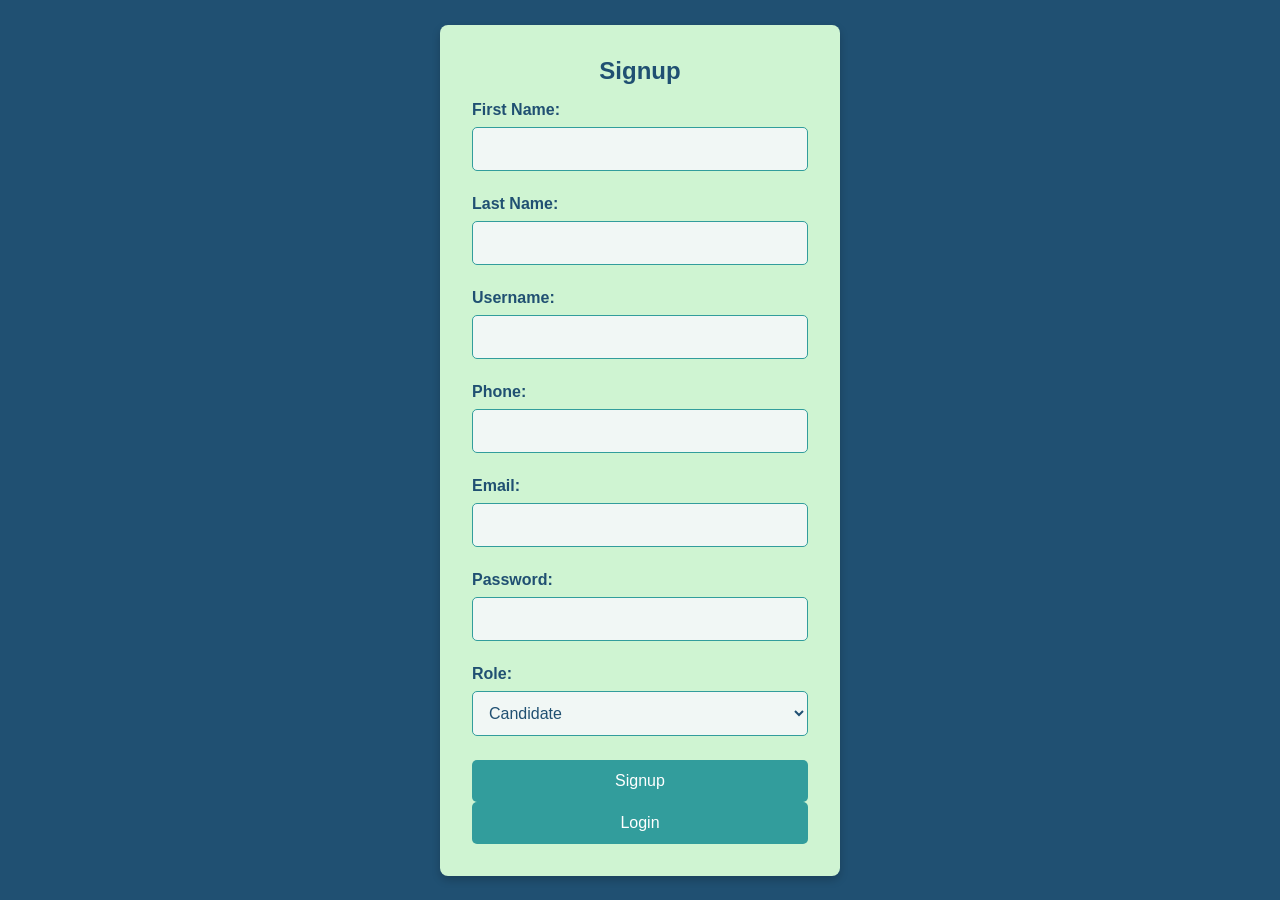
<file: frontend/signup_page/index.html>
<!DOCTYPE html>
<html lang="en">

<head>
    <meta charset="UTF-8">
    <meta name="viewport" content="width=device-width, initial-scale=1.0">
    <title>Signup</title>
    <link rel="stylesheet" href="signup.css">
    <script type="module" src="signup.js"></script>
</head>

<body>
    <div class="signup-container">
        <h2>Signup</h2>
        <form id="signupForm">
            <label for="first_name">First Name:</label>
            <input type="text" id="first_name" name="first_name" required>

            <label for="last_name">Last Name:</label>
            <input type="text" id="last_name" name="last_name" required>

            <label for="username">Username:</label>
            <input type="text" id="username" name="username" required>

            <label for="phone">Phone:</label>
            <input type="text" id="phone" name="phone" required>

            <label for="email">Email:</label>
            <input type="email" id="email" name="email" required>

            <label for="password">Password:</label>
            <input type="password" id="password" name="password" required>

            <label for="role">Role:</label>
            <select id="role" name="role">
                <option value="Candidate">Candidate</option>
                <option value="HR">HR</option>
            </select>

            <button type="submit">Signup</button>

            <button type="button" id="loginButton">Login</button>
        </form>
    </div>
</body>

</html>
</file>
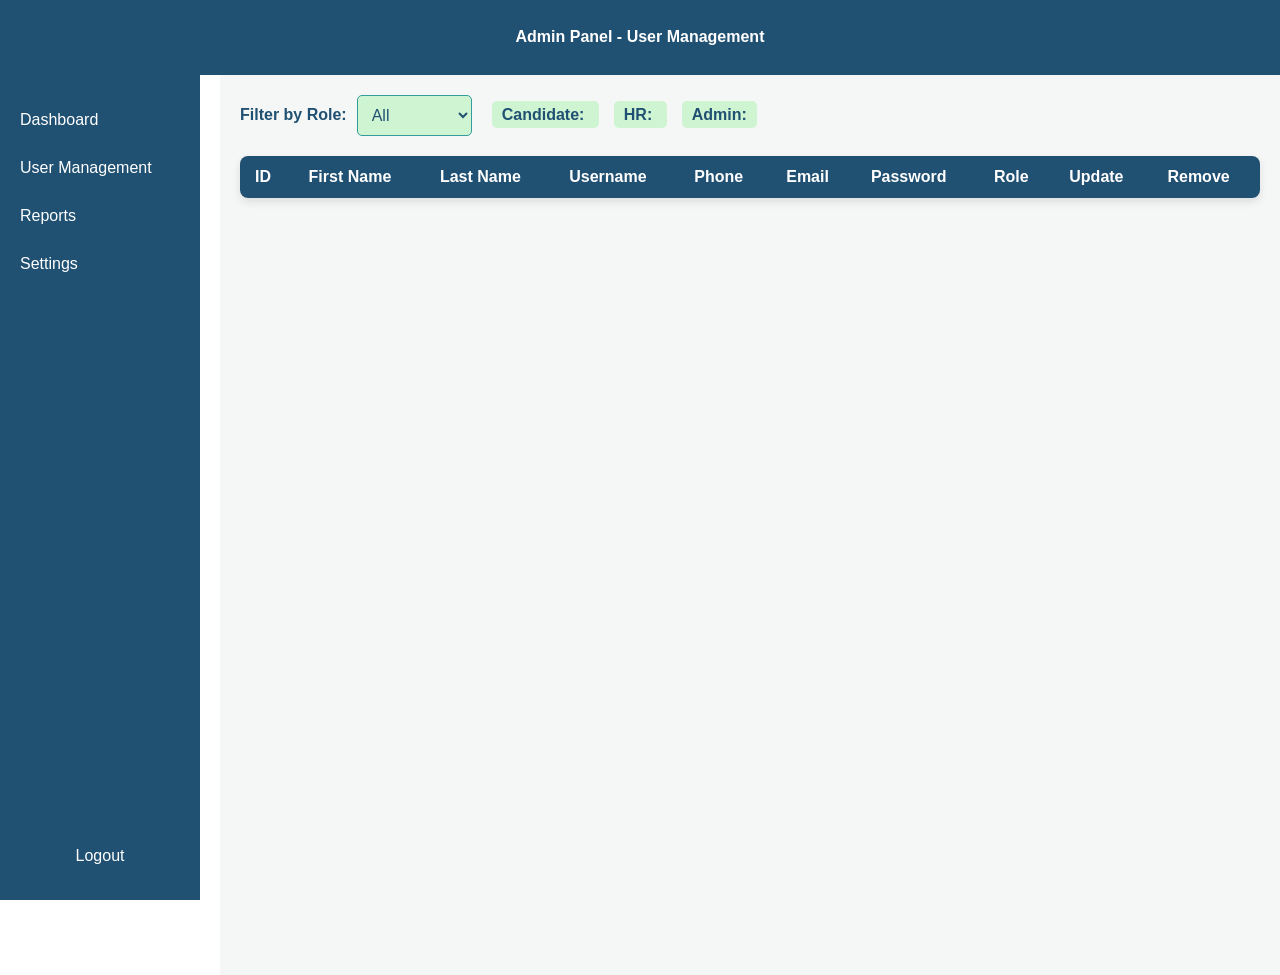
<file: frontend/admin_panel/admin.html>
<!DOCTYPE html>
<html lang="en">
<head>
    <meta charset="UTF-8">
    <meta name="viewport" content="width=device-width, initial-scale=1.0">
    <title>Admin Panel</title>
    <link rel="stylesheet" href="admin.css">
</head>
<body>
    <!-- Admin Panel Header -->
    <header class="admin-header">
        <h2>Admin Panel - User Management</h2>
    </header>

    <!-- Sidebar Navigation -->
    <aside class="sidebar">
        <nav>
            <ul>
                <li><a href="#dashboard">Dashboard</a></li>
                <li><a href="#user-management">User Management</a></li>
                <li><a href="#reports">Reports</a></li>
                <li><a href="#settings">Settings</a></li>
                <li class="logout"><a href="/frontend/login_page/login.html">Logout</a></li>
            </ul>
        </nav>
    </aside>

    <!-- Main Content -->
    <main class="main-content">
        <!-- Role Filter and Counts -->
        <section class="filter-section">
            <label for="roleFilter">Filter by Role:</label>
            <select id="roleFilter">
                <option value="All">All</option>
                <option value="Admin">Admin</option>
                <option value="HR">HR</option>
                <option value="Candidate">Candidate</option>
            </select>
            <div class="role-counts">
                <span id="candidateCount" class="role-count">Candidate: <span id="Candidate"></span></span>
                <span id="hrCount" class="role-count">HR: <span id="HR"></span></span>
                <span id="adminCount" class="role-count">Admin: <span id="Admin"></span></span>
            </div>
        </section>

        <!-- User Table -->
        <table id="usersTable">
            <thead>
                <tr>
                    <th>ID</th>
                    <th>First Name</th>
                    <th>Last Name</th>
                    <th>Username</th>
                    <th>Phone</th>
                    <th>Email</th>
                    <th>Password</th>
                    <th>Role</th>
                    <th>Update</th>
                    <th>Remove</th>
                </tr>
            </thead>
            <tbody id="dataPopulate">
                <!-- User data will be populated here -->
            </tbody>
        </table>

        <!-- Edit User Modal -->
        <div id="editUserModal" style="display: none;">
            <h3>Edit User</h3>
            <form id="editUserForm">
                <label for="editFirstName">First Name:</label>
                <input type="text" id="editFirstName" name="first_name" required><br><br>

                <label for="editLastName">Last Name:</label>
                <input type="text" id="editLastName" name="last_name" required><br><br>

                <label for="editUsername">Username:</label>
                <input type="text" id="editUsername" name="username" required><br><br>

                <label for="editPhone">Phone:</label>
                <input type="text" id="editPhone" name="phone" required><br><br>

                <label for="editEmail">Email:</label>
                <input type="email" id="editEmail" name="email" required><br><br>

                <label for="editRole">Role:</label>
                <select id="editRole" name="role" required>
                    <option value="Candidate">Candidate</option>
                    <option value="HR">HR</option>
                    <option value="Admin">Admin</option>
                </select><br><br>

                <button type="submit">Save Changes</button>
                <button type="button" onclick="closeEditModal()">Cancel</button>
            </form>
        </div>

        <!-- Delete Confirmation Modal -->
        <div id="confirmDeleteModal" style="display:none;">
            <p>Are you sure you want to delete this user?</p>
            <button id="confirmDeleteBtn">Yes, Delete</button>
            <button onclick="closeDeleteModal()">Cancel</button>
        </div>
    </main>
    <script src="admin.js"></script>
</body>
</html>
</file>
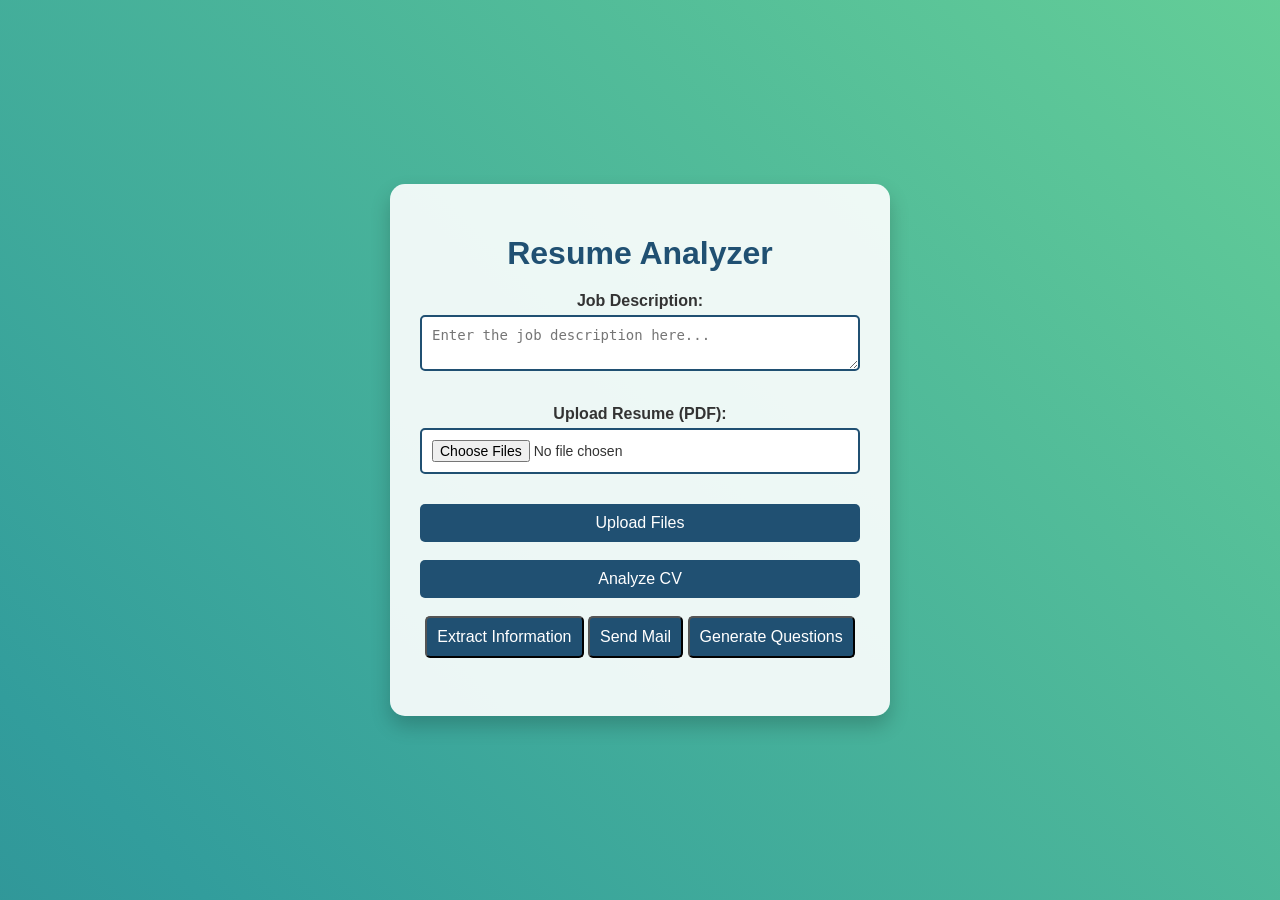
<file: frontend/body/hr_body.html>
<!DOCTYPE html>
<html lang="en">
<head>
    <meta charset="UTF-8">
    <meta name="viewport" content="width=device-width, initial-scale=1.0">
    <title>Resume Analyzer</title>
    <link rel="stylesheet" href="hr_body.css">
</head>
<body>
    <div class="container" id="hr_body2">
        <h1>Resume Analyzer</h1>
        <form id="upload-form" method="post" enctype="multipart/form-data">
            <div class="input-section">
                <label for="job-description">Job Description:</label>
                <textarea id="job-description" name="job_desc" placeholder="Enter the job description here..."></textarea>
            </div>
            <div class="input-section">
                <label for="resume-upload">Upload Resume (PDF):</label>
                <input type="file" id="resume-upload" name="resumes" accept="application/pdf" multiple>
            </div>
            <div class="button-section">
                <button class="btn" type="submit">Upload Files</button>
            </div>
        </form>
        <br>
        <div class="button-section">
            <button id="analyze_existing" class="btn" type="submit">Analyze CV</button>
        </div>
        <br>
        <button class="smbtn" type="button" name="action" value="extract_info">Extract Information</button>
        <a href="..\email_whatsapp\comunication_body.html"><button class="smbtn" type="button" name="action" value="send_mails">Send Mail</button></a>
        <button id="generateQuestion" class="smbtn" type="button" name="action" value="generate_questions">Generate Questions</button>
        
        <br>
        <br>
    </div>
    <!-- Loading Start -->
    <div id="loading11" style="display: none; margin: 10%;">
        <svg xmlns="http://www.w3.org/2000/svg" viewBox="0 0 300 150">
          <path
            fill="none"
            stroke="#FF156D"
            stroke-width="15"
            stroke-linecap="round"
            stroke-dasharray="300 385"
            stroke-dashoffset="0"
            d="M275 75c0 31-27 50-50 50-58 0-92-100-150-100-28 0-50 22-50 50s23 50 50 50c58 0 92-100 150-100 24 0 50 19 50 50Z"
          >
            <animate
              attributeName="stroke-dashoffset"
              calcMode="spline"
              dur="2"
              values="685;-685"
              keySplines="0 0 1 1"
              repeatCount="indefinite"
            ></animate>
          </path>
        </svg>
        <p>Analysing All CVs...</p>
      </div>
    <!-- Loading End -->
    <div id="table12" class="container" style="width: 80%; margin: 0 10%; padding: 20px; background-color: #ffffff; box-shadow: 0 4px 8px rgba(0, 0, 0, 0.1); display: none;">
        <h1 style="font-size: 2rem; color: #333; text-align: center; margin-bottom: 20px;">Results</h1>
        <div id="results">
            <table style="width: 100%; border-collapse: collapse; margin-bottom: 20px;">
                <thead>
                    <tr>
                        <th style="padding: 10px; text-align: left; border-bottom: 1px solid #ddd; background-color: #4CAF50; color: white;">Name</th>
                        <th style="padding: 10px; text-align: left; border-bottom: 1px solid #ddd; background-color: #4CAF50; color: white;">Match</th>
                        <th style="padding: 10px; text-align: left; border-bottom: 1px solid #ddd; background-color: #4CAF50; color: white;">Action</th>
                    </tr>
                </thead>
                <tbody id="cv-matching-table-body">
                    
                </tbody>
            </table>
            <button id="extract_trig" style="padding: 8px 16px; font-size: 14px; cursor: pointer; border: none; border-radius: 4px; background-color: #008CBA; color: white; display: block; margin: 20px auto; transition: background-color 0.3s ease;"
            onmouseover="this.style.backgroundColor='#007bb5'" onmouseout="this.style.backgroundColor='#008CBA'">Extract</button>
            
        </div>
    </div>
    <script src="hr_body.js"></script>
</body>
</html>
</file>
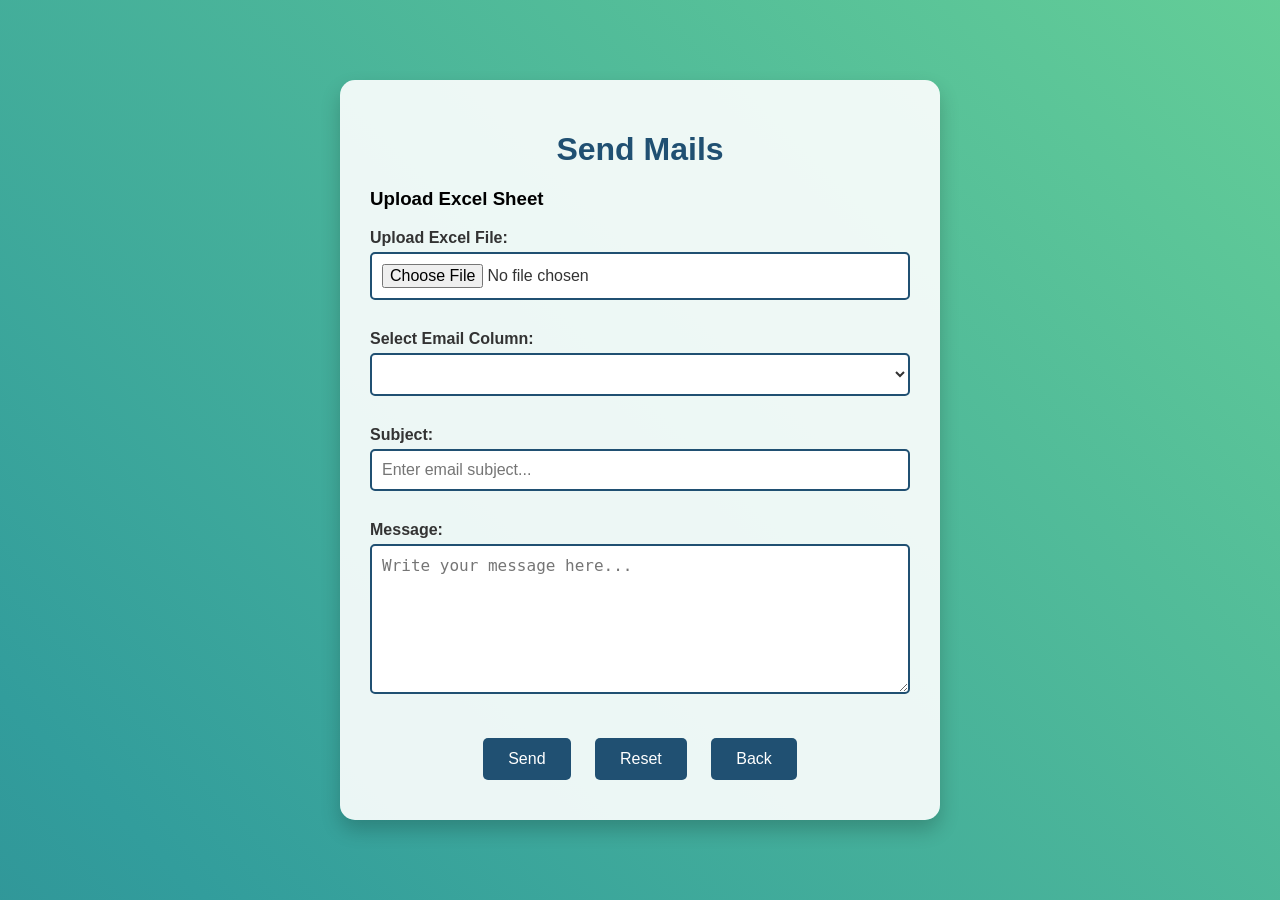
<file: frontend/email_whatsapp/comunication_body.html>
<!DOCTYPE html>
<html lang="en">
<head>
    <meta charset="UTF-8">
    <meta name="viewport" content="width=device-width, initial-scale=1.0">
    <title>Send Mail</title>
    <link rel="stylesheet" href="communication_body.css">
</head>
<body>
    <div class="container">
        <h1>Send Mails</h1>
        <form id="mail-sms-form" method="post" enctype="multipart/form-data">
            
            <!-- Upload Excel Section -->
            <div class="input-section">
                <h3>Upload Excel Sheet</h3>
                <label for="excel-upload">Upload Excel File:</label>
                <input type="file" id="excel-upload" name="excel_file" accept=".xlsx, .xls, .csv">
            </div>

            <!-- Select Email Column Section -->
            <div class="input-section">
                <label for="email-column-select"><strong>Select Email Column:</strong></label>
                <select id="email-column-select" name="email_column">
                    <!-- Options will be populated dynamically -->
                </select>
            </div>

            <!-- Enter Subject -->
            <div class="input-section">
                <label for="email-subject"><strong>Subject:</strong></label>
                <input type="text" id="email-subject" name="email_subject" placeholder="Enter email subject...">
            </div>

            <!-- Enter Message -->
            <div class="input-section">
                <label for="message-content"><strong>Message:</strong></label>
                <textarea id="message-content" name="message_content" placeholder="Write your message here..." rows="6"></textarea>
            </div>

            <!-- Buttons -->
            <div class="button-section">
                <button class="btn" type="submit">Send</button>
                <button class="btn" type="reset">Reset</button>
                <button onclick="history.back()" class="back-button">Back</button>
            </div>

        </form>
    </div>
</body>
<script src="communication_body.js"></script>
</html>
</file>
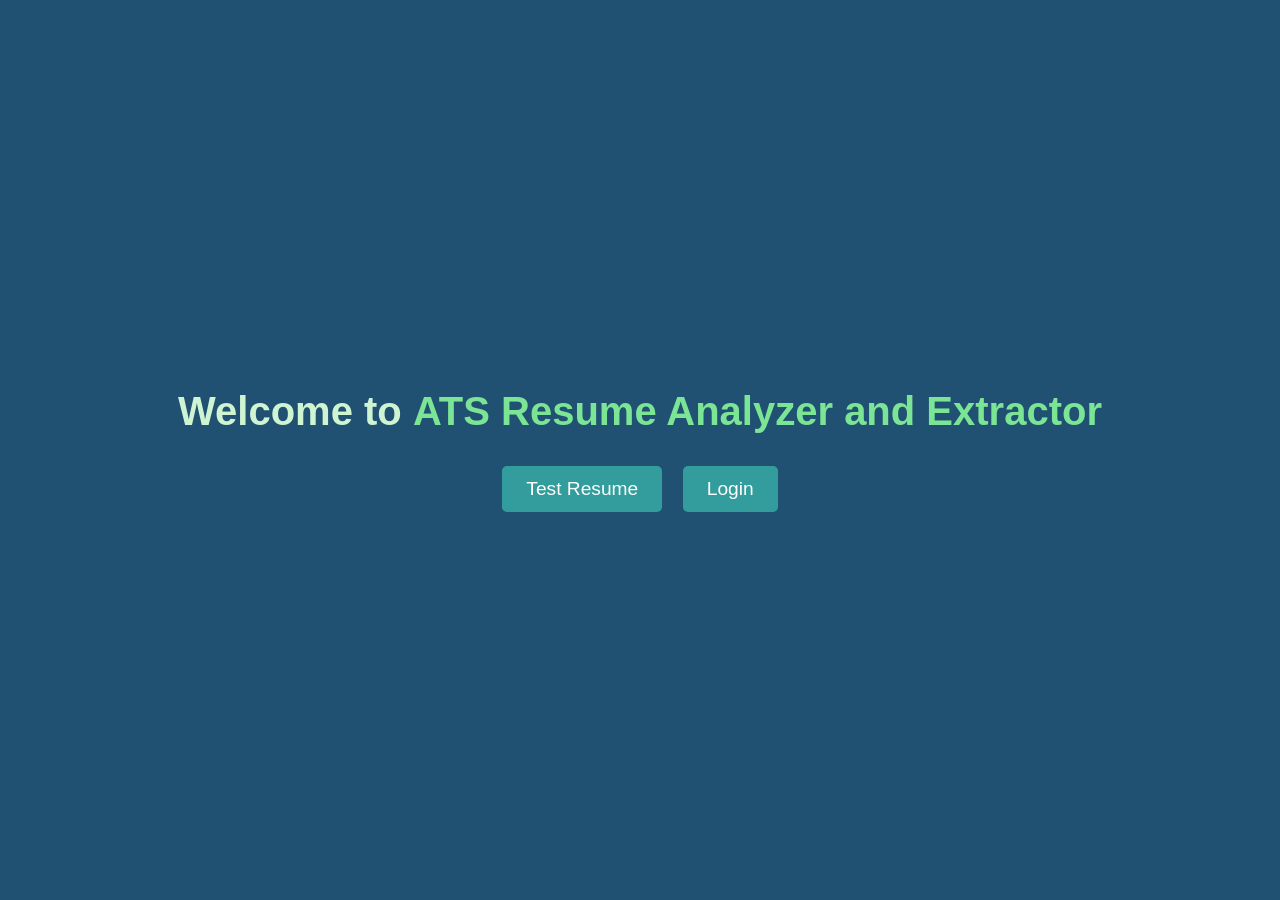
<file: frontend/landing_page/landing.html>
<!DOCTYPE html>
<html lang="en">
<head>
    <meta charset="UTF-8">
    <meta name="viewport" content="width=device-width, initial-scale=1.0">
    <title>ATS Resume Analyzer and Extractor</title>
    <link rel="stylesheet" href="landing.css">
</head>
<body>
    <div class="landing-container">
        <h1 class="animated-title">Welcome to <span>ATS Resume Analyzer and Extractor</span></h1>
        <div class="button-container">
            <button onclick="location.href='/frontend/test_resume/test_resume.html'">Test Resume</button>
            <button onclick="location.href='/frontend/login_page/login.html'">Login</button>
            
        </div>
    </div>
</body>
</html>
</file>
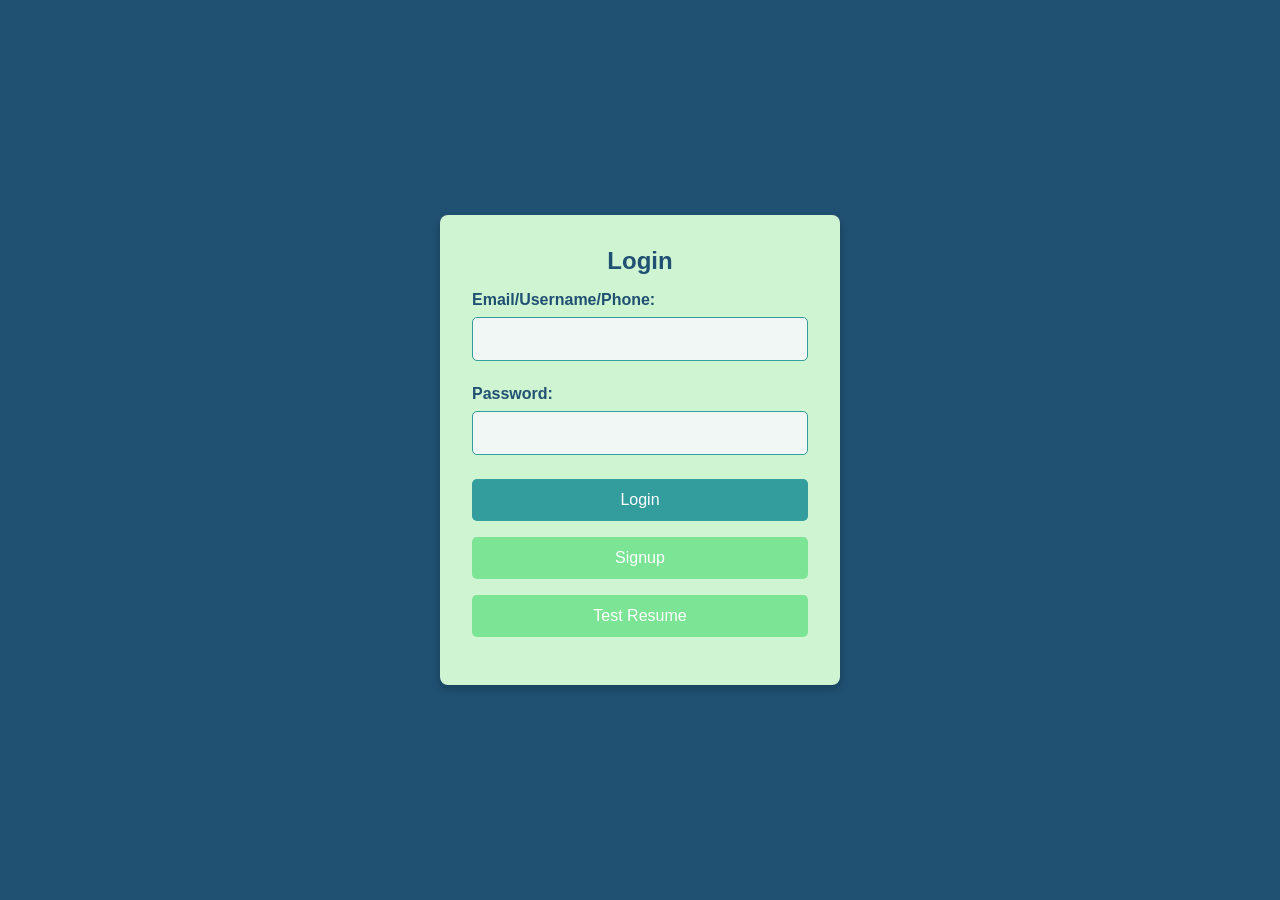
<file: frontend/login_page/login.html>
<!DOCTYPE html>
<html lang="en">
<head>
    <meta charset="UTF-8">
    <meta name="viewport" content="width=device-width, initial-scale=1.0">
    <title>Login</title>
    <link rel="stylesheet" href="login.css">
    <script type="module" src="login.js"></script>
</head>
<body>
    <div class="login-container">
        <h2>Login</h2>
        <form id="loginForm">
            <label for="username">Email/Username/Phone:</label>
            <input type="text" id="username" name="username" required>

            <label for="password">Password:</label>
            <input type="password" id="password" name="password" required>

            <button type="submit">Login</button>
            <button type="button" id="signupButton">Signup</button>

            <button type="button"  id="test_resume">Test Resume</button>
        </form>
    </div>
</body>
</html>
</file>
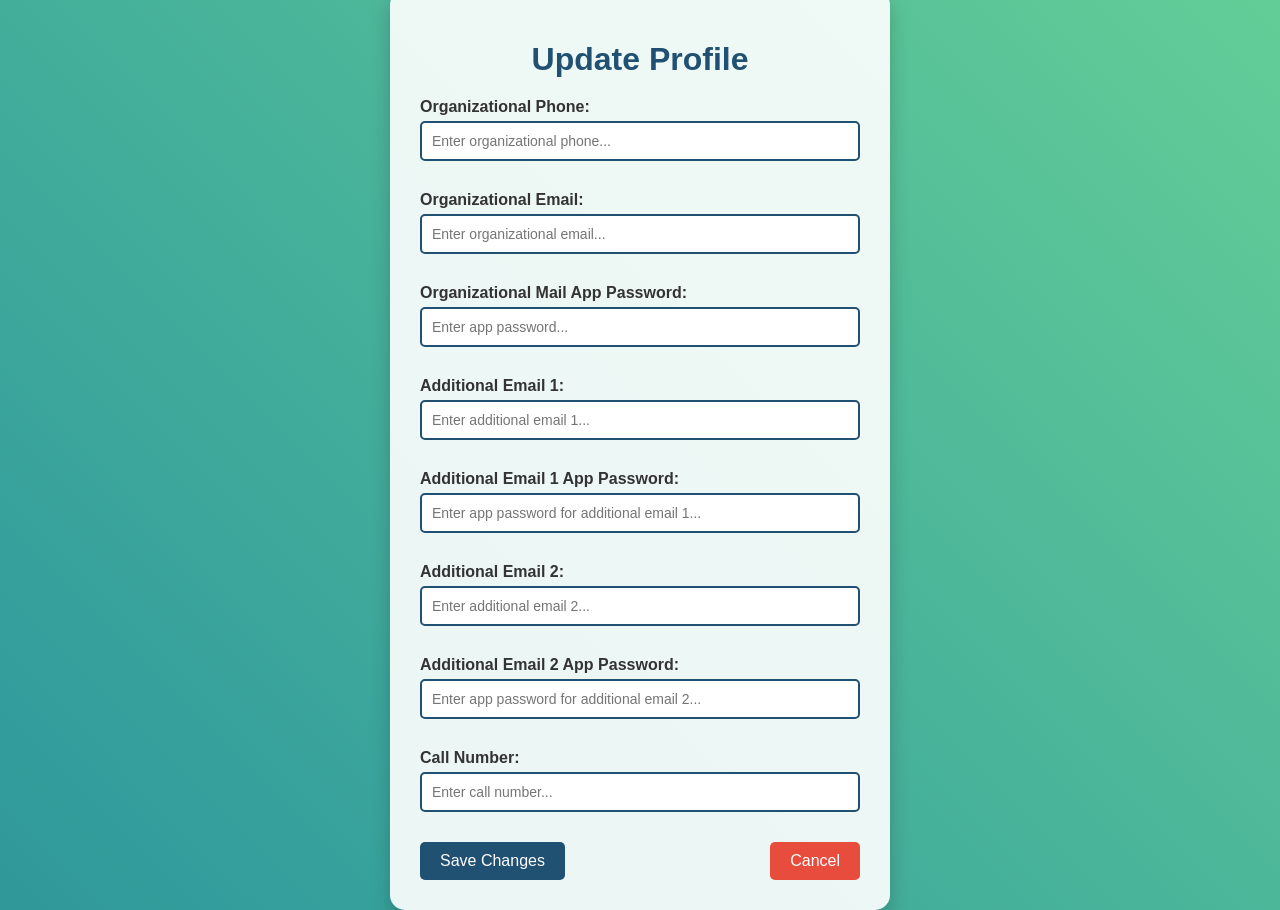
<file: frontend/update_profile/update_profile.html>
<!DOCTYPE html>
<html lang="en">
<head>
    <meta charset="UTF-8">
    <meta name="viewport" content="width=device-width, initial-scale=1.0">
    <title>Update Profile</title>
    <link rel="stylesheet" href="update_profile.css">
</head>
<body>
    <div class="container">
        <h1>Update Profile</h1>
        <form id="update-profile-form" method="post">
            <div class="input-section">
                <label for="org-phone">Organizational Phone:</label>
                <input type="text" id="org-phone" name="org_phone" placeholder="Enter organizational phone...">
            </div>
            <div class="input-section">
                <label for="org-email">Organizational Email:</label>
                <input type="email" id="org-email" name="org_email" placeholder="Enter organizational email...">
            </div>
            <div class="input-section">
                <label for="org-email-password">Organizational Mail App Password:</label>
                <input type="password" id="org-email-password" name="org_email_password" placeholder="Enter app password...">
            </div>
            <div class="input-section">
                <label for="add-email-1">Additional Email 1:</label>
                <input type="email" id="add-email-1" name="add_email_1" placeholder="Enter additional email 1...">
            </div>
            <div class="input-section">
                <label for="add-email-1-password">Additional Email 1 App Password:</label>
                <input type="password" id="add-email-1-password" name="add_email_1_password" placeholder="Enter app password for additional email 1...">
            </div>
            <div class="input-section">
                <label for="add-email-2">Additional Email 2:</label>
                <input type="email" id="add-email-2" name="add_email_2" placeholder="Enter additional email 2...">
            </div>
            <div class="input-section">
                <label for="add-email-2-password">Additional Email 2 App Password:</label>
                <input type="password" id="add-email-2-password" name="add_email_2_password" placeholder="Enter app password for additional email 2...">
            </div>
            <div class="input-section">
                <label for="call-number">Call Number:</label>
                <input type="text" id="call-number" name="call_number" placeholder="Enter call number...">
            </div>
            <div class="button-section">
                <button class="btn" type="submit">Save Changes</button>
                <button class="btn btn-cancel" type="button">Cancel</button>
            </div>
        </form>
    </div>
</body>
</html>
</file>
<file: frontend/signup_page/signup.css>
/* signup.css */

* {
    box-sizing: border-box;
    margin: 0;
    padding: 0;
    font-family: Arial, sans-serif;
}

body {
    display: flex;
    align-items: center;
    justify-content: center;
    height: 100vh;
    background-color: #205072;
}

.signup-container {
    width: 100%;
    max-width: 400px;
    padding: 2rem;
    background-color: #CFF4D2;
    border-radius: 8px;
    box-shadow: 0 4px 8px rgba(0, 0, 0, 0.2);
    text-align: center;
}

h2 {
    color: #205072;
    margin-bottom: 1rem;
}

label {
    display: block;
    text-align: left;
    margin-bottom: 0.5rem;
    color: #205072;
    font-weight: bold;
}

input[type="text"],
input[type="email"],
input[type="password"],
select {
    width: 100%;
    padding: 0.75rem;
    margin-bottom: 1.5rem;
    border: 1px solid #329D9C;
    border-radius: 5px;
    background-color: #f1f7f5;
    color: #205072;
    font-size: 1rem;
}

input:focus, select:focus {
    border-color: #7BE495;
    outline: none;
}

button {
    width: 100%;
    padding: 0.75rem;
    border: none;
    border-radius: 5px;
    font-size: 1rem;
    cursor: pointer;
    background-color: #329D9C;
    color: #fff;
    transition: background-color 0.3s ease;
}

button:hover {
    background-color: #205072;
}
</file>
<file: frontend/admin_panel/admin.css>
/* Reset and Global Styling */
* {
    /* margin: 20; */
    padding: 0;
    box-sizing: border-box;
    font-family: Arial, sans-serif;
    font-size: 16px;
    
}
body {
    margin: 0;
}
input{
    border: 1px solid #ccc;
    border-radius: 5px;
    padding: 10px;
    width: 100%;
    margin-bottom: 20px;
}

/* Admin Panel Header */
.admin-header {
    background-color: #205072;
    color: #fff;
    padding: 15px 20px;
    text-align: center;
    font-size: 24px;
    font-weight: bold;
    position: sticky;
    top: 0;
}

/* Sidebar Styling */
.sidebar {
    width: 200px;
    background-color: #205072;
    position: fixed;
    top: 60px;
    left: 0;
    height: calc(100vh - 60px);
    padding-top: 20px;
    /* box-shadow: 2px 0 5px rgba(0, 0, 0, 0.2); */
    /* border-right: 1px solid #ccc; */
}

.sidebar nav ul {
    list-style: none;
}

.sidebar nav ul li {
    padding: 15px 20px;
}

.sidebar nav ul li a {
    color: #fff;
    text-decoration: none;
    font-size: 16px;
}

.sidebar nav ul li a:hover {
    background-color: #329D9C;
    padding: 12px;
    border-radius: 8px;
}

/* Main Content Styling */
.main-content {
    margin-left: 220px;
    padding: 20px;
    min-height: 100vh;
    background-color: #f4f7f6;
}

/* Role Filter and Counts */
.filter-section {
    display: flex;
    align-items: center;
    margin-bottom: 20px;
}

.filter-section label {
    font-size: 16px;
    color: #205072;
    font-weight: bold;
    margin-right: 10px;
}

#roleFilter {
    padding: 10px;
    border: 1px solid #329D9C;
    border-radius: 5px;
    background-color: #CFF4D2;
    font-size: 16px;
    color: #205072;
    cursor: pointer;
}

.role-counts {
    margin-left: 20px;
}

.role-count {
    margin-right: 15px;
    padding: 5px 10px;
    color: #205072;
    background-color: #CFF4D2;
    border-radius: 5px;
    font-weight: bold;
}

.role-count.active {
    background-color: #329D9C; /* Highlight selected filter */
    color: #fff;
}

/* Table Styling */
#usersTable {
    width: 100%;
    border-collapse: collapse;
    background-color: #fff;
    box-shadow: 0 4px 8px rgba(0, 0, 0, 0.1);
    border-radius: 8px;
    overflow: hidden;
    margin-top: 20px;
}

#usersTable th, #usersTable td {
    padding: 12px 15px;
    text-align: left;
}

#usersTable th {
    background-color: #205072;
    color: #fff;
    font-weight: bold;
}

#usersTable tbody tr:hover {
    background-color: #f1f9f9;
}

/* Modal Styling */
#editUserModal, #confirmDeleteModal {
    display: none;
    position: fixed;
    z-index: 1000;
    left: 50%;
    top: 50%;
    transform: translate(-50%, -50%);
    background-color: white;
    padding: 20px;
    box-shadow: 0 4px 8px rgba(0, 0, 0, 0.3);
    border-radius: 8px;
    width: 100%;
    max-width: 500px;
    
}

#editUserModal h3, #confirmDeleteModal p {
    margin-bottom: 15px;
}

.logout {
    position: absolute;
    bottom: 20px;
    left: 0;
    width: 100%;
    text-align: center;
}

/* Buttons */
#editUserModal button {
    background-color: #329D9C;
    color: #fff;
    border: none;
    border-radius: 5px;
    padding: 10px 15px;
    font-size: 16px;
    cursor: pointer;
    transition: background-color 0.3s;
}

#editUserModal button:hover {
    background-color: #205072;
}

#editUserModal button[type="button"] {
    background-color: #e74c3c;
}

#editUserModal button[type="button"]:hover {
    background-color: #c0392b;
}
</file>
<file: frontend/body/hr_body.css>
/* Base Styles */
body {
    font-family: 'Arial', sans-serif;
    margin: 0;
    padding: 0;
    display: flex;
    justify-content: center;
    align-items: center;
    height: 100vh;
    background: linear-gradient(45deg, #205072, #329D9C, #7BE495, #CFF4D2);
    background-size: 400% 400%;
    animation: gradientAnimation 15s ease infinite;
    box-sizing: border-box;
}

@keyframes gradientAnimation {
    0% { background-position: 0% 50%; }
    50% { background-position: 100% 50%; }
    100% { background-position: 0% 50%; }
}

.container {
    background-color: rgba(255, 255, 255, 0.9);
    border-radius: 15px;
    box-shadow: 0 10px 20px rgba(0, 0, 0, 0.2);
    padding: 30px;
    max-width: 500px;
    width: 100%;
    box-sizing: border-box;
    text-align: center;
}

h1 {
    color: #205072;
    margin-bottom: 20px;
}

.input-section {
    margin-bottom: 20px;
}

label {
    color: #333;
    font-weight: bold;
    margin-bottom: 5px;
    display: block;
}

textarea, input[type="file"] {
    width: 100%;
    padding: 10px;
    border-radius: 5px;
    border: 2px solid #205072;
    background-color: #ffffff;
    color: #333;
    font-size: 14px;
    margin-bottom: 10px;
    box-sizing: border-box;
}

.button-section {
    display: flex;
    flex-direction: column;
    gap: 15px;
}

.btn {
    background-color: #205072;
    color: #ffffff;
    padding: 10px;
    border-radius: 5px;
    border: none;
    cursor: pointer;
    font-size: 16px;
    transition: background-color 0.3s ease, transform 0.3s ease;
    box-sizing: border-box;
}
.smbtn {
    background-color: #205072;
    color: #ffffff;
    padding: 10px;
    margin-bottom: 10px;
    border-radius: 5px;
    cursor: pointer;
    font-size: 16px;
    transition: background-color 0.3s ease, transform 0.3s ease;
}

.btn:hover {
    background-color: #329D9C;
    transform: translateY(-3px);
}
.smbtn:hover {
    background-color: #61bd5e;
    transform: translateY(-3px);
}

/* Responsive Design */
@media screen and (max-width: 768px) {
    .container {
        padding: 20px;
    }

    h1 {
        font-size: 28px;
    }

    .btn {
        font-size: 14px;
        padding: 8px;
    }
}

@media screen and (max-width: 480px) {
    .container {
        width: 90%;
        padding: 15px;
    }

    h1 {
        font-size: 24px;
    }

    label {
        font-size: 14px;
    }

    textarea, input[type="file"] {
        padding: 8px;
        font-size: 13px;
    }

    .btn {
        font-size: 14px;
        padding: 8px;
    }
}
</file>
<file: frontend/email_whatsapp/communication_body.css>
body {
    font-family: 'Arial', sans-serif;
    margin: 0;
    padding: 0;
    display: flex;
    justify-content: center;
    align-items: center;
    height: 100vh;
    background: linear-gradient(45deg, #205072, #329D9C, #7BE495, #CFF4D2);
    background-size: 400% 400%;
    animation: gradientAnimation 15s ease infinite;
    box-sizing: border-box;
}

@keyframes gradientAnimation {
    0% { background-position: 0% 50%; }
    50% { background-position: 100% 50%; }
    100% { background-position: 0% 50%; }
}

.container {
    background-color: rgba(255, 255, 255, 0.9);
    border-radius: 15px;
    box-shadow: 0 10px 20px rgba(0, 0, 0, 0.2);
    padding: 30px;
    max-width: 600px;
    width: 100%;
    box-sizing: border-box;
    text-align: center;
    transition: transform 0.3s ease;
}

.container:hover {
    transform: scale(1.03);
}

h1 {
    color: #205072;
    margin-bottom: 20px;
    font-size: 2rem;
}

.input-section {
    margin-bottom: 20px;
    text-align: left;
}

label {
    color: #333;
    font-weight: bold;
    display: block;
    margin-bottom: 5px;
    font-size: 1rem;
}

input[type="file"],
input[type="text"],
textarea,
select {
    width: 100%;
    padding: 10px;
    border-radius: 5px;
    border: 2px solid #205072;
    background-color: #ffffff;
    color: #333;
    font-size: 1rem;
    box-sizing: border-box;
    margin-bottom: 10px;
}

textarea {
    resize: vertical;
    min-height: 150px;
}

button {
    background-color: #205072;
    color: #ffffff;
    padding: 12px 25px;
    border-radius: 5px;
    border: none;
    cursor: pointer;
    font-size: 16px;
    transition: background-color 0.3s ease, transform 0.3s ease;
    margin: 10px;
}

button:hover {
    background-color: #329D9C;
    transform: translateY(-3px);
}

button:active {
    transform: translateY(1px);
}

button:focus {
    outline: none;
}

@media screen and (max-width: 768px) {
    .container {
        padding: 20px;
    }

    h1 {
        font-size: 1.8rem;
    }

    button {
        font-size: 14px;
        padding: 10px 20px;
    }
}

@media screen and (max-width: 480px) {
    .container {
        width: 90%;
        padding: 15px;
    }

    h1 {
        font-size: 1.6rem;
    }

    label,
    input[type="file"],
    input[type="text"],
    textarea {
        font-size: 14px;
    }

    button {
        font-size: 14px;
        padding: 10px 15px;
    }
}

.btn {
    background-color: #205072;
    color: #ffffff;
    padding: 12px 25px;
    border-radius: 5px;
    border: none;
    cursor: pointer;
    font-size: 16px;
    transition: background-color 0.3s ease, transform 0.3s ease;
    margin: 10px;
}
</file>
<file: frontend/landing_page/landing.css>
/* landing.css */

* {
    box-sizing: border-box;
    margin: 0;
    padding: 0;
    font-family: Arial, sans-serif;
}

body {
    display: flex;
    justify-content: center;
    align-items: center;
    height: 100vh;
    background-color: #205072;
    color: #fff;
    overflow: hidden;
}

.landing-container {
    text-align: center;
    animation: fadeIn 1.5s ease;
}

.animated-title {
    font-size: 2.5rem;
    color: #CFF4D2;
    animation: textBounce 1s ease-out infinite alternate;
}

.animated-title span {
    display: inline-block;
    color: #7BE495;
    animation: fadeInTitle 2s ease-in-out;
}

@keyframes fadeInTitle {
    0% { opacity: 0; transform: translateY(-20px); }
    100% { opacity: 1; transform: translateY(0); }
}

@keyframes textBounce {
    0% { transform: scale(1); }
    100% { transform: scale(1.05); }
}

.button-container {
    margin-top: 2rem;
}

button {
    background-color: #329D9C;
    color: #fff;
    font-size: 1.2rem;
    padding: 0.75rem 1.5rem;
    margin: 0 0.5rem;
    border: none;
    border-radius: 5px;
    cursor: pointer;
    transition: background-color 0.3s ease, transform 0.3s ease;
}

button:hover {
    background-color: #205072;
    transform: scale(1.05);
}

@keyframes fadeIn {
    0% { opacity: 0; transform: translateY(20px); }
    100% { opacity: 1; transform: translateY(0); }
}
</file>
<file: frontend/login_page/login.css>
/* login.css */

* {
    box-sizing: border-box;
    margin: 0;
    padding: 0;
    font-family: Arial, sans-serif;
}

body {
    display: flex;
    align-items: center;
    justify-content: center;
    height: 100vh;
    background-color: #205072;
}

.login-container {
    width: 100%;
    max-width: 400px;
    padding: 2rem;
    background-color: #CFF4D2;
    border-radius: 8px;
    box-shadow: 0 4px 8px rgba(0, 0, 0, 0.2);
    text-align: center;
}

h2 {
    color: #205072;
    margin-bottom: 1rem;
}

label {
    display: block;
    text-align: left;
    margin-bottom: 0.5rem;
    color: #205072;
    font-weight: bold;
}

input[type="text"], input[type="password"] {
    width: 100%;
    padding: 0.75rem;
    margin-bottom: 1.5rem;
    border: 1px solid #329D9C;
    border-radius: 5px;
    background-color: #f1f7f5;
    color: #205072;
    font-size: 1rem;
}

input:focus {
    border-color: #7BE495;
    outline: none;
}

button {
    width: 100%;
    padding: 0.75rem;
    margin-bottom: 1rem;
    border: none;
    border-radius: 5px;
    font-size: 1rem;
    cursor: pointer;
    transition: background-color 0.3s ease;
}

button[type="submit"] {
    background-color: #329D9C;
    color: #fff;
}

button[type="submit"]:hover {
    background-color: #205072;
}

button[type="button"] {
    background-color: #7BE495;
    color: #fff;
}

button[type="button"]:hover {
    background-color: #329D9C;
}
</file>
<file: frontend/update_profile/update_profile.css>
/* Base Styles */
body {
    font-family: 'Arial', sans-serif;
    margin: 0;
    padding: 0;
    display: flex;
    justify-content: center;
    align-items: center;
    height: 100vh;
    background: linear-gradient(45deg, #205072, #329D9C, #7BE495, #CFF4D2);
    background-size: 400% 400%;
    animation: gradientAnimation 15s ease infinite;
    box-sizing: border-box;
}

@keyframes gradientAnimation {
    0% { background-position: 0% 50%; }
    50% { background-position: 100% 50%; }
    100% { background-position: 0% 50%; }
}

.container {
    background-color: rgba(255, 255, 255, 0.9);
    border-radius: 15px;
    box-shadow: 0 10px 20px rgba(0, 0, 0, 0.2);
    padding: 30px;
    max-width: 500px;
    width: 100%;
    box-sizing: border-box;
    text-align: center;
}

h1 {
    color: #205072;
    margin-bottom: 20px;
}

.input-section {
    margin-bottom: 20px;
    text-align: left;
}

label {
    color: #333;
    font-weight: bold;
    margin-bottom: 5px;
    display: block;
}

input[type="text"], input[type="email"], input[type="password"] {
    width: 100%;
    padding: 10px;
    border-radius: 5px;
    border: 2px solid #205072;
    background-color: #ffffff;
    color: #333;
    font-size: 14px;
    margin-bottom: 10px;
    box-sizing: border-box;
}

.button-section {
    display: flex;
    justify-content: space-between;
    gap: 15px;
}

.btn {
    background-color: #205072;
    color: #ffffff;
    padding: 10px 20px;
    border-radius: 5px;
    border: none;
    cursor: pointer;
    font-size: 16px;
    transition: background-color 0.3s ease, transform 0.3s ease;
    box-sizing: border-box;
}

.btn:hover {
    background-color: #329D9C;
    transform: translateY(-3px);
}

.btn-cancel {
    background-color: #e74c3c;
}

.btn-cancel:hover {
    background-color: #c0392b;
}

/* Responsive Design */
@media screen and (max-width: 768px) {
    .container {
        padding: 20px;
    }

    h1 {
        font-size: 28px;
    }

    .btn {
        font-size: 14px;
        padding: 8px;
    }
}

@media screen and (max-width: 480px) {
    .container {
        width: 90%;
        padding: 15px;
    }

    h1 {
        font-size: 24px;
    }

    label {
        font-size: 14px;
    }

    input[type="text"], input[type="email"], input[type="password"] {
        padding: 8px;
        font-size: 13px;
    }

    .btn {
        font-size: 14px;
        padding: 8px;
    }
}
</file>
